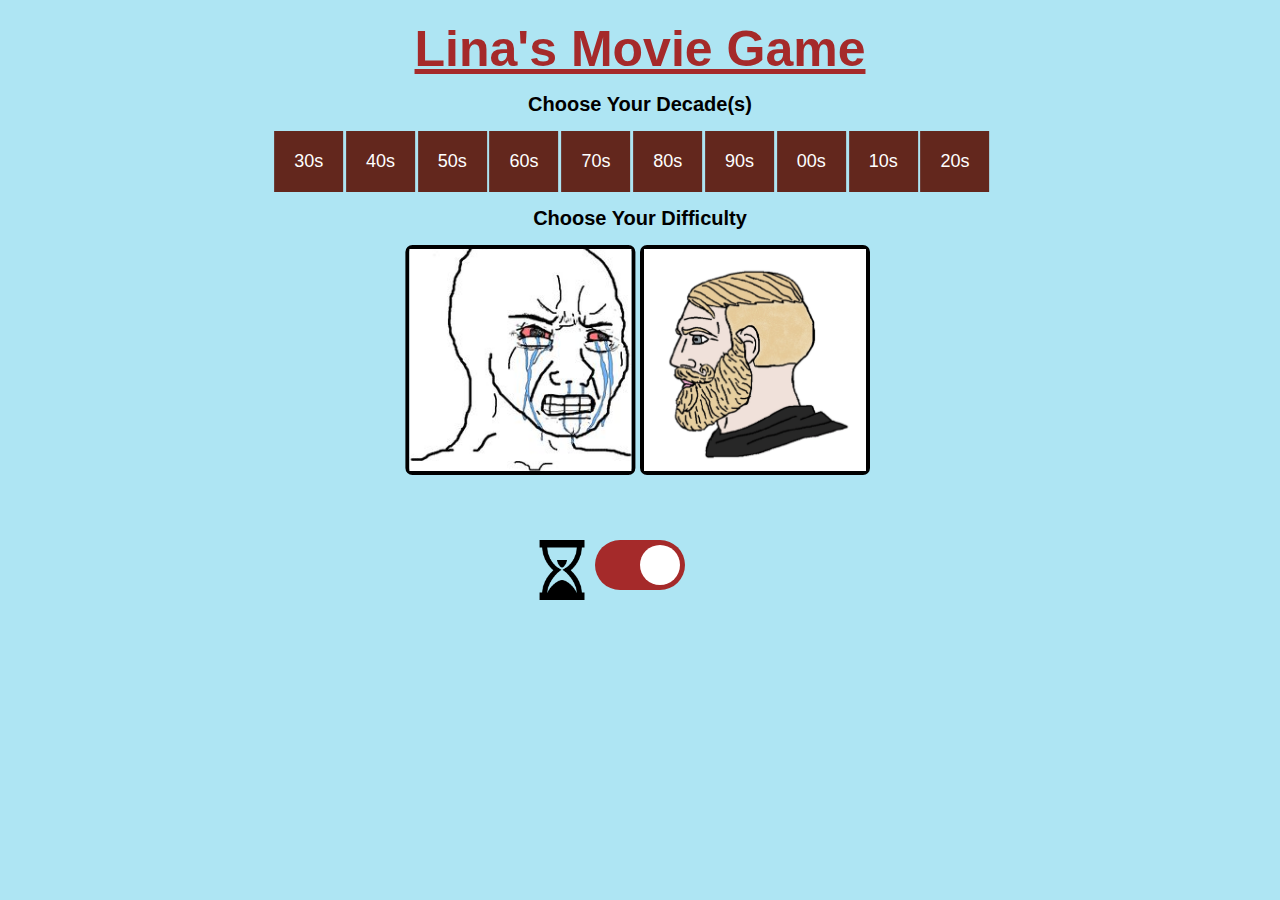
<file: index.html>
<!DOCTYPE html>
<html lang="en">
  <head>
    <meta charset="UTF-8" />
    <meta http-equiv="X-UA-Compatible" content="IE=edge" />
    <meta name="viewport" content="width=device-width, initial-scale=1.0" />
    <link
      rel="icon"
      href="images/movie-symbol-of-video-camera_icon-icons.com_72981.ico"
    />
    <link rel="stylesheet" href="css/style.css" />
    <title>Movie Guessing Game!</title>
  </head>

  <body onload="resetStuff()">
    <h1>Lina's Movie Game</h1>
    <h2>Choose Your Decade(s)</h2>
    <div class="decade-selection">
      <a
        id="thirties"
        href="javascript:void(0)"
        onclick="setDecade(thirties);"
        class="decade-select-individual"
        >30s</a
      >
      <a
        id="forties"
        href="javascript:void(0)"
        onclick="setDecade(forties);"
        class="decade-select-individual"
        >40s</a
      >
      <a
        id="fifties"
        href="javascript:void(0)"
        onclick="setDecade(fifties);"
        class="decade-select-individual"
        >50s</a
      >
      <a
        id="sixties"
        href="javascript:void(0)"
        onclick="setDecade(sixties);"
        class="decade-select-individual"
        >60s</a
      >
      <a
        id="seventies"
        href="javascript:void(0)"
        onclick="setDecade(seventies);"
        class="decade-select-individual"
        >70s</a
      >
      <a
        id="eighties"
        href="javascript:void(0)"
        onclick="setDecade(eighties);"
        class="decade-select-individual"
        >80s</a
      >
      <a
        id="nineties"
        href="javascript:void(0)"
        onclick="setDecade(nineties);"
        class="decade-select-individual"
        >90s</a
      >
      <a
        id="aughts"
        href="javascript:void(0)"
        onclick="setDecade(aughts);"
        class="decade-select-individual"
        >00s</a
      >
      <a
        id="tens"
        href="javascript:void(0)"
        onclick="setDecade(tens);"
        class="decade-select-individual"
        >10s</a
      >
      <a
        id="twenties"
        href="javascript:void(0)"
        onclick="setDecade(twenties);"
        class="decade-select-individual"
        >20s</a
      >
    </div>
    <h2>Choose Your Difficulty</h2>

    <div class="easy-mode">
      <a href="easy-mode.html">
        <img class="img" src="images/boohoo.jpeg" alt="weak" />
        <div class="img-overlay">
          <div class="img-title">Easy Mode</div>
          <p class="img-description">
            "I've seen two movies, and one of them was Joker." <br />
            <i>Multiple Choice</i>
          </p>
        </div>
      </a>
    </div>

    <div class="hard-mode">
      <a href="hard-mode.html">
        <img class="img" src="images/chad.jpeg" alt="chad" />
        <div class="img-overlay">
          <div class="img-title">Cinephile Mode</div>
          <p class="img-description">
            For hardcore cinephiles only! <br />
            <i>Type in the answer</i>
          </p>
        </div>
      </a>
    </div>

    <div id="time-switch" class="toggle-time">
      <label class="switch" id="timer-switch">
        <input id="timer" type="checkbox" onclick="timedOnOff()" />
        <span class="slider"></span>
      </label>
    </div>

    <img
      class="toggle-time"
      src="images/icons8-hourglass-96.png"
      alt="hourglass"
    />
    <script type="application/javascript" src="js/movies.js"></script>
    <script type="application/javascript" src="js/script.js"></script>
  </body>
</html>
</file>
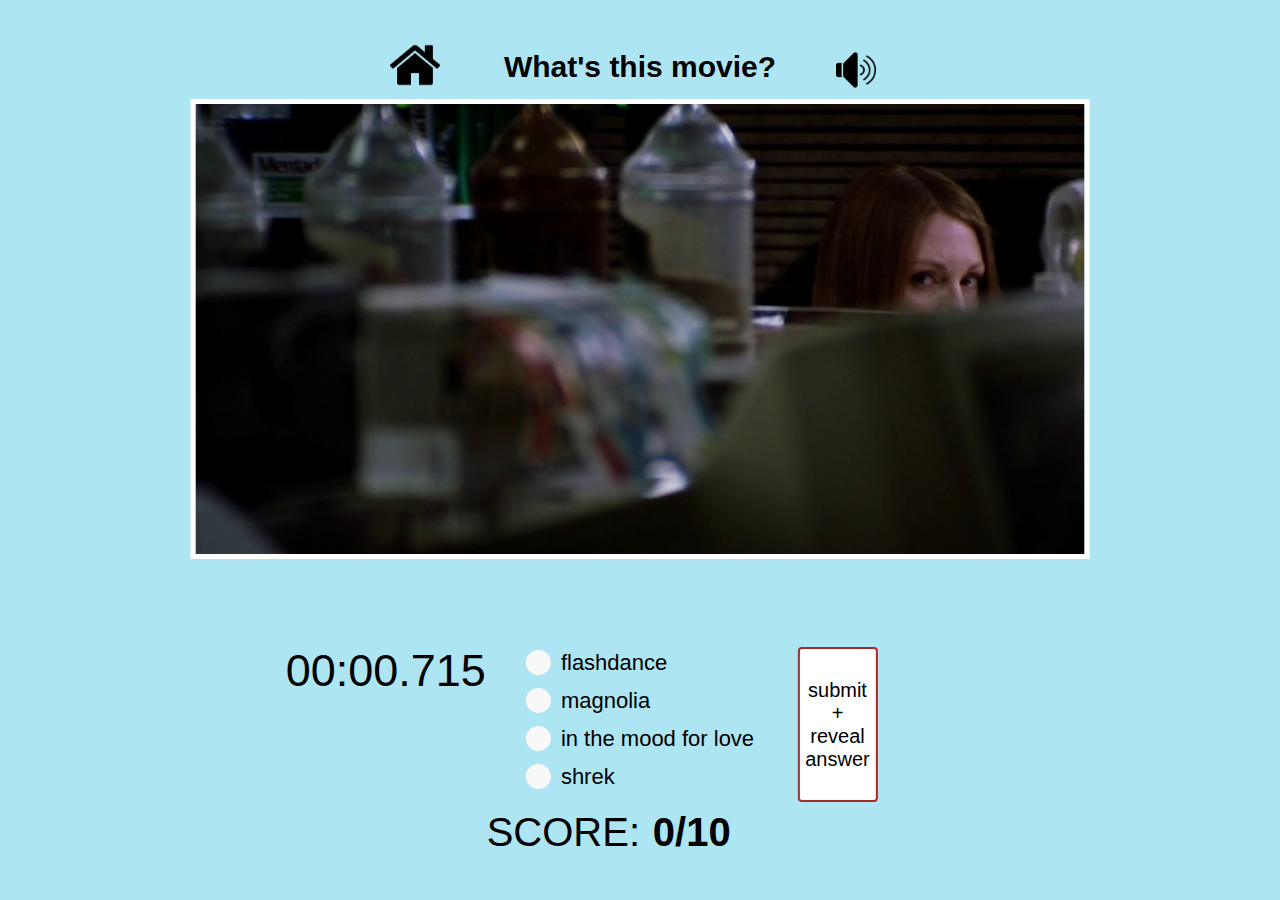
<file: easy-mode.html>
<!DOCTYPE html>
<html lang="en">
  <head>
    <meta charset="UTF-8" />
    <meta http-equiv="X-UA-Compatible" content="IE=edge" />
    <meta name="viewport" content="width=device-width, initial-scale=1.0" />
    <title>Lina's Movie Game | Easy Mode</title>
    <link rel="stylesheet" href="css/game-easy.css" />
    <link
      rel="icon"
      href="images/movie-symbol-of-video-camera_icon-icons.com_72981.ico"
    />
  </head>
  <body>
    <nav>
      <a class="home" href="index.html"
        ><img src="images/home_icon-icons.com_73532.ico" alt="home"
      /></a>
      <h2>What's this movie?</h2>
      <div class="audio">
        <img
          src="images/unmuted.png"
          alt="unmute"
          id="audio"
          onclick="mute()"
        />
      </div>
    </nav>

    <div class="main-section">
      <img id="movie-still" class="still" src="" alt="movie-still" />
      <div id="end-game-text">
        <p>Game Over</p>
        <p id="score"></p>
        <div class="time">
          <p id="time"></p>
          <p id="best-time"></p>
        </div>
        <p id="play-again"><i>play again</i></p>
      </div>
    </div>

    <p id="countdown"></p>

    <div class="controls">
      <div id="timer"></div>
      <div>
        <label class="container" id="movie1"
          >Movie 1
          <input type="radio" checked name="movies" />
          <span class="checkmark" id="1"></span>
        </label>
        <label class="container" id="movie2"
          >Movie 2
          <input type="radio" checked name="movies" />
          <span class="checkmark" id="2"></span>
        </label>
        <label class="container" id="movie3"
          >Movie 3
          <input type="radio" checked name="movies" />
          <span class="checkmark" id="3"></span>
        </label>
        <label class="container" id="movie4"
          >Movie 4
          <input type="radio" checked name="movies" />
          <span class="checkmark" id="4"></span>
        </label>
      </div>
      <button id="submit">
        submit <br />
        + <br />
        reveal answer
      </button>
    </div>
    <h3>SCORE:</h3>
    <h3 id="number-score">0/10</h3>
    <script type="application/javascript" src="js/movies.js"></script>
    <script type="application/javascript" src="js/script-easy.js"></script>
  </body>
</html>
</file>
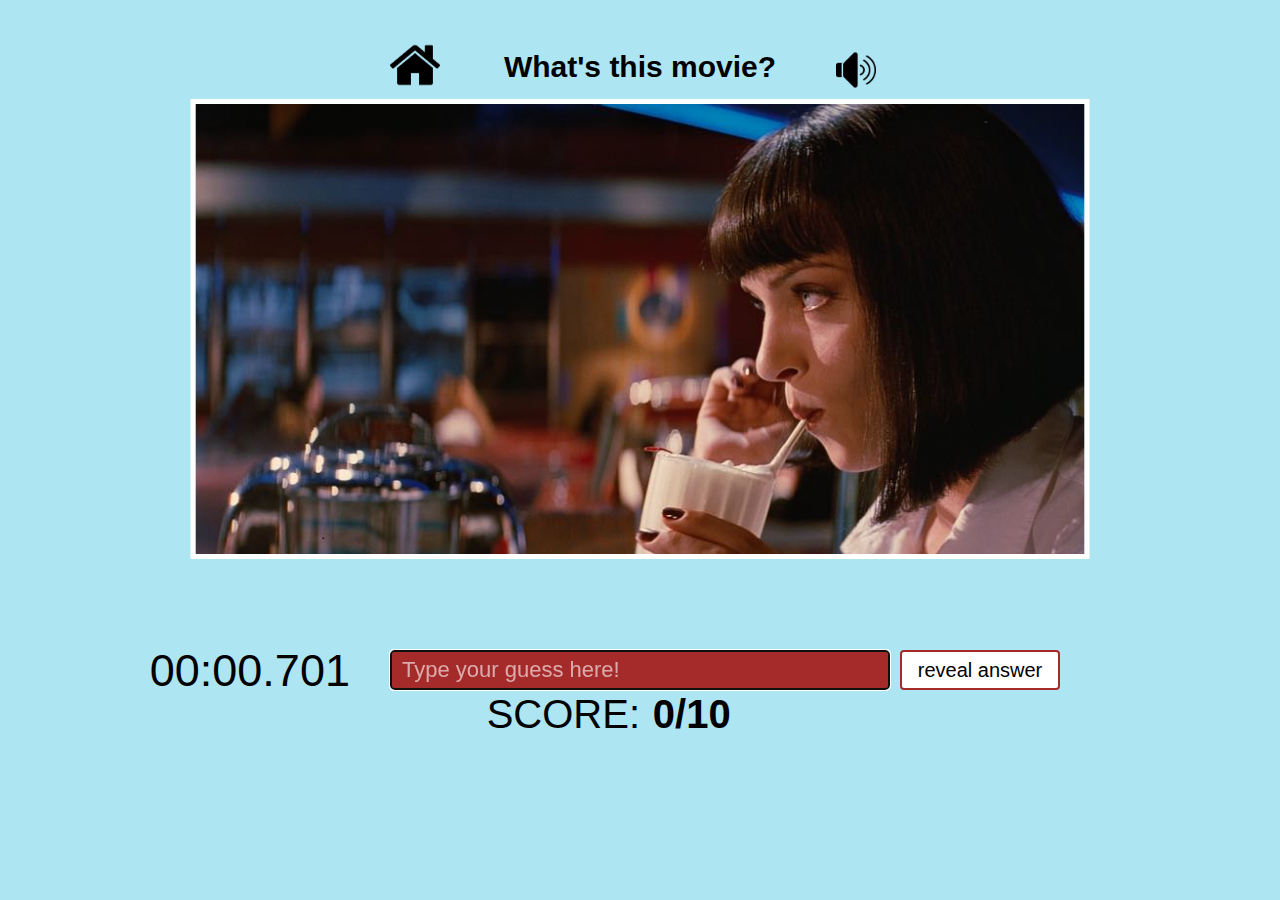
<file: hard-mode.html>
<!DOCTYPE html>
<html lang="en">
  <head>
    <meta charset="UTF-8" />
    <meta http-equiv="X-UA-Compatible" content="IE=edge" />
    <meta name="viewport" content="width=device-width, initial-scale=1.0" />
    <title>Lina's Movie Game | CINEPHILE MODE</title>
    <link rel="stylesheet" href="css/game.css" />
    <link
      rel="icon"
      href="images/movie-symbol-of-video-camera_icon-icons.com_72981.ico"
    />
  </head>
  <body>
    <nav>
      <a class="home" href="index.html"
        ><img src="images/home_icon-icons.com_73532.ico" alt="home"
      /></a>
      <h2>What's this movie?</h2>
      <div class="audio">
        <img
          src="images/unmuted.png"
          alt="unmute"
          id="audio"
          onclick="mute()"
        />
      </div>
    </nav>

    <div class="main-section">
      <img id="movie-still" class="still" src="" alt="movie-still" />
      <div id="end-game-text">
        <p>Game Over</p>
        <p id="score"></p>
        <div class="time">
          <p id="time"></p>
          <p id="best-time"></p>
        </div>
        <p id="play-again"><i>play again</i></p>
      </div>
    </div>

    <p id="countdown"></p>
    <div class="controls">
      <div id="timer"></div>
      <form id="form" action="">
        <input
          type="text"
          placeholder="Type your guess here!"
          id="text-input"
          value=""
          autocomplete="off"
        />
      </form>
      <button id="skip">reveal answer</button>
    </div>
    <h3>SCORE:</h3>
    <h3 id="number-score">0/10</h3>

    <script type="application/javascript" src="js/movies.js"></script>
    <script type="application/javascript" src="js/script.js"></script>
  </body>
</html>
</file>
<file: css/style.css>
html {
  font-size: 62.5%;
}

* {
  font-family: "Gill Sans", sans-serif;
  box-sizing: border-box;
  margin: 0;
  padding: 0;
}

body {
  background-color: rgb(174, 229, 243);
  overflow: hidden;
}

a {
  text-decoration: none;
  color: white;
}

.easy-mode {
  position: relative;
  width: 23rem;
  height: 23rem;
  border: 0.4rem solid black;
  border-radius: 0.7rem;
  left: 50%;
  transform: translateX(-102%);
}

.img {
  display: block;
  width: 100%;
  height: 100%;
  object-fit: cover;
}

.hard-mode {
  position: relative;
  width: 23rem;
  height: 23rem;
  border: 0.4rem solid black;
  border-radius: 0.7rem;
  left: 50%;
  transform: translateY(-100%);
}

.img-overlay {
  position: absolute;
  top: 0;
  left: 0;
  width: 100%;
  height: 100%;
  background: rgba(0, 0, 0, 0.5);
  color: white;
  display: flex;
  flex-direction: column;
  align-items: center;
  justify-content: center;
  text-align: center;
  opacity: 0;
  transition: 0.3s ease;
  user-select: none;
}

.img-overlay:hover {
  opacity: 1;
}

.img-title {
  font-size: 2.4rem;
  font-weight: bold;
  color: white;
}

.img-description {
  font-size: 2rem;
  margin-top: 1rem;
}

h1 {
  color: brown;
  font-size: 5rem;
  text-decoration: underline;
  text-align: center;
  margin-top: 2rem;
}

h2 {
  font-size: 2rem;
  text-align: center;
  margin: 1.5rem;
}

.decade-selection a {
  display: inline-block;
  transform: translateX(-530%);
  cursor: pointer;
  font-size: 1.8rem;
  background: rgb(99, 39, 29);
  padding: 2rem;
}

.decade-selection {
  position: relative;
  left: 50%;
}

.decade-select-individual:hover {
  background: red;
}

a.selected {
  background: red;
}

.switch {
  position: relative;
  display: inline-block;
  width: 9rem;
  height: 5rem;
}

.slider {
  position: absolute;
  cursor: pointer;
  top: 0;
  left: 0;
  right: 0;
  bottom: 0;
  background-color: #ccc;
  transition: 0.4s;
  border-radius: 3.4rem;
}

.switch input {
  display: none;
}

.slider:before {
  position: absolute;
  content: "";
  height: 4rem;
  width: 4rem;
  left: 0.5rem;
  bottom: 0.5rem;
  background-color: white;
  transition: 0.4s;
  border-radius: 4rem;
}

input:checked + .slider {
  background-color: brown;
}

input:checked + .slider:before {
  transform: translateX(4rem);
}

.toggle-time {
  position: absolute;
  left: 50%;
  transform: translateX(-50%);
  top: 54rem;
}

img.toggle-time {
  position: absolute;
  height: 6rem;
  transform: translateX(-180%);
}
</file>
<file: css/game-easy.css>
html {
  font-size: 62.5%;
}
* {
  font-family: "Gill Sans", sans-serif;
  box-sizing: border-box;
  margin: 0;
  padding: 0;
}

body {
  background-color: rgb(174, 229, 243);
}

h2 {
  margin: 5rem 0rem 2rem 0rem;
  font-size: 3rem;
  text-align: center;
  user-select: none;
}

h3 {
  position: absolute;
  font-size: 4rem;
  font-weight: lighter;
  top: 81rem;
  right: 50%;
  user-select: none;
}

#number-score {
  left: 51%;
  font-weight: bold;
}

.main-section {
  position: relative;
}

.still {
  min-height: 45rem;
  max-height: 50rem;
  max-width: 88.9rem;
  position: absolute;
  left: 50%;
  transform: translateX(-50%);
  display: block;
  outline: 0.5rem solid white;
  object-fit: cover;
  pointer-events: none;
}

#end-game-text {
  position: absolute;
  left: 50%;
  top: 4rem;
  transform: translateX(-50%);
  color: white;
  background-color: rgb(0, 0, 0, 0.6);
  font-size: 6rem;
  transition: 2s;
  text-align: center;
}

.time {
  font-size: 4rem;
  color: rgb(227, 174, 243);
}

.notransition {
  transition: none !important;
}

#play-again {
  cursor: pointer;
  color: rgb(174, 229, 243);
  text-align: center;
}

.controls {
  position: absolute;
  left: 50%;
  top: 65rem;
  transform: translateX(-50%);
}

.container {
  display: block;
  position: relative;
  padding-left: 35px;
  margin-bottom: 12px;
  cursor: pointer;
  font-size: 22px;
  -webkit-user-select: none;
  -moz-user-select: none;
  -ms-user-select: none;
  user-select: none;
}

/* default radio button */
.container input {
  position: absolute;
  opacity: 0;
  cursor: pointer;
}

/* custom radio button */
.checkmark {
  position: absolute;
  top: 0;
  left: 0;
  height: 25px;
  width: 25px;
  background-color: rgb(248, 248, 248);
  border-radius: 50%;
}

.container:hover input ~ .checkmark {
  background-color: #ccc;
}

.container input:checked ~ .checkmark {
  background-color: brown;
}

.checkmark:after {
  content: "";
  position: absolute;
  display: none;
}

.container input:checked ~ .checkmark:after {
  display: block;
}

.container .checkmark:after {
  top: 9px;
  left: 9px;
  width: 8px;
  height: 8px;
  border-radius: 50%;
  background: white;
}

#submit {
  position: absolute;
  transform: translateY(-100%);
  left: 119%;
  height: 15.5rem;
  width: 8rem;
  font-size: 2rem;
  padding: 0.2rem;
  border-radius: 0.4rem;
  border: 0.2rem solid brown;
  background-color: white;
  cursor: pointer;
}

#submit:hover {
  background-color: rgb(223, 147, 147);
}

#timer {
  position: absolute;
  font-size: 4.5rem;
  transform: translateX(-120%);
  top: -0.5rem;
  text-align: left;
}

#countdown {
  position: absolute;
  text-align: center;
  font-size: 2rem;
  top: 61.5rem;
  left: 50%;
  transform: translateX(-50%);
}

.home img {
  position: absolute;
  height: 5rem;
  top: 4rem;
  left: 50%;
  transform: translateX(-500%);
}

.audio img {
  position: absolute;
  cursor: pointer;
  height: 4rem;
  top: 5rem;
  left: 50%;
  transform: translateX(490%);
}

img {
  user-select: none;
}
</file>
<file: css/game.css>
html {
  font-size: 62.5%;
}
* {
  font-family: "Gill Sans", sans-serif;
  box-sizing: border-box;
  margin: 0;
  padding: 0;
}

::placeholder {
  color: white;
  opacity: 0.6;
}

body {
  background-color: rgb(174, 229, 243);
}

h2 {
  margin: 5rem 0rem 2rem 0rem;
  font-size: 3rem;
  text-align: center;
  user-select: none;
}

h3 {
  position: absolute;
  font-size: 4rem;
  font-weight: lighter;
  top: 69.2rem;
  right: 50%;
  user-select: none;
}

#number-score {
  left: 51%;
  font-weight: bold;
}

.main-section {
  position: relative;
}

.still {
  min-height: 45rem;
  max-height: 50rem;
  max-width: 88.9rem;
  position: absolute;
  left: 50%;
  transform: translateX(-50%);
  display: block;
  outline: 0.5rem solid white;
  object-fit: cover;
  pointer-events: none;
}

#end-game-text {
  position: absolute;
  left: 50%;
  top: 4rem;
  transform: translateX(-50%);
  color: white;
  background-color: rgb(0, 0, 0, 0.6);
  font-size: 6rem;
  transition: 2s;
  text-align: center;
}

.time {
  font-size: 4rem;
  color: rgb(227, 174, 243);
}

.notransition {
  transition: none !important;
}

#play-again {
  cursor: pointer;
  color: rgb(174, 229, 243);
  text-align: center;
}

.controls {
  position: absolute;
  left: 50%;
  top: 65rem;
  transform: translateX(-50%);
}

input {
  position: relative;
  width: 50rem;
  height: 4rem;
  padding: 1rem;
  font-size: 2.2rem;
  border: 0.2rem solid white;
  border-radius: 0.4rem;
  background-color: brown;
  color: white;
}

#skip {
  position: absolute;
  transform: translateY(-100%);
  left: 102%;
  height: 4rem;
  width: 16rem;
  font-size: 2rem;
  padding: 0.2rem;
  border-radius: 0.4rem;
  border: 0.2rem solid brown;
  background-color: white;
  cursor: pointer;
}

#timer {
  position: absolute;

  font-size: 4.5rem;
  transform: translateX(-120%);
  top: -0.5rem;
  text-align: left;
}

#countdown {
  position: absolute;
  text-align: center;
  font-size: 2rem;
  top: 62.6rem;
  left: 50%;
  transform: translateX(-50%);
}

.home img {
  position: absolute;
  height: 5rem;
  top: 4rem;
  left: 50%;
  transform: translateX(-500%);
}

.audio img {
  position: absolute;
  cursor: pointer;
  height: 4rem;
  top: 5rem;
  left: 50%;
  transform: translateX(490%);
}

img {
  user-select: none;
}
</file>
